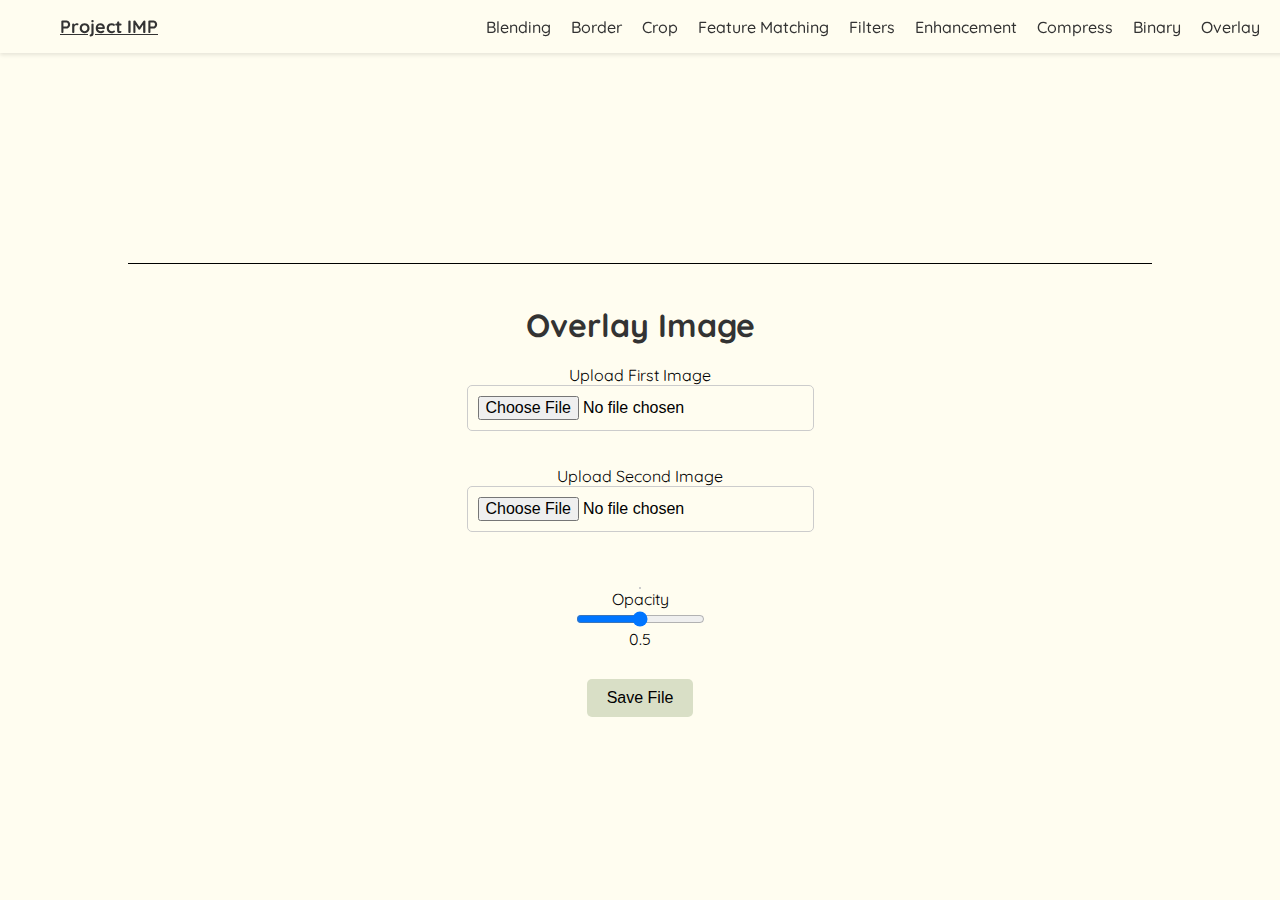
<file: project_imp/templates/overlay.html>
<!DOCTYPE html>
<html lang="en">
<head>
    <meta charset="UTF-8">
    <meta name="viewport" content="width=device-width, initial-scale=1.0">
    <title>Image Overlay</title>
    <link rel="preconnect" href="https://fonts.googleapis.com">
    <link rel="preconnect" href="https://fonts.gstatic.com" crossorigin>
    <link href="https://fonts.googleapis.com/css2?family=Quicksand:wght@300..700&display=swap" rel="stylesheet">
    <style>
        header {
            background-color: #fffdf0;
            padding: 15px 20px;
            position: fixed;
            top: 0;
            left: 0;
            width: 100%;
            box-shadow: 0 2px 4px rgba(0, 0, 0, 0.1);
            z-index: 1000;
        }

        nav {
            display: flex;
            justify-content: space-between;
            align-items: center;
            max-width: 1200px;
            margin: 0 auto;
        }

        .nav-links {
            display: flex;
            gap: 20px;
            list-style: none;
            padding: 0;
            margin: 0;
        }

        .nav-links a {
            text-decoration: none;
            color: #333;
            font-weight: 500;
            font-family: "Quicksand", serif;
            font-size: 16px;
            transition: color 0.3s ease;
        }

        .nav-links a:hover {
            color: #735e59;
        }

        #imp {
            font-weight: bold;
            font-size: 18px;
            color: #333;
        }

        .separator-line {
            width: 80%;
            margin: 80px auto 20px auto;
            height: 1px;
            background-color: black;
        }

        button {
            background-color: #d9dfc6;
            color: black;
            border: none;
            padding: 10px 20px;
            border-radius: 5px;
            font-size: 16px;
            cursor: pointer;
            margin-top: 10px;
        }

        button:hover {
            background-color: #735e59;
        }

        body {
            font-family: "Quicksand", Arial, sans-serif;
            background-color: #fffdf0;
            margin: 0;
            padding: 0;
            display: flex;
            flex-direction: column;
            height: 100vh;
            justify-content: center;
            align-items: center;
        }

        h1 {
            color: #333;
            margin-bottom: 20px;
        }

        input[type="file"] {
            width: 100%;
            padding: 10px;
            margin-bottom: 15px;
            border: 1px solid #ccc;
            border-radius: 5px;
            font-size: 16px;
        }

        .image-preview-container {
            max-width: 50%; 
            max-height: 50%; 
            overflow: hidden;
            margin-top: 20px;
            position: relative;
            border: 1px solid #ccc;
            overflow: auto; 
        }

        #image1 {
            width: 100%;
            height: auto;
            object-fit: contain;
        }

        #image2 {
            position: absolute;
            top: 0;
            left: 0;
            width: 100px;
            height: auto;
            object-fit: contain;
            opacity: 0.5;
            cursor: move;
            z-index: 1;
        }

        .resize-handle {
            position: absolute;
            width: 10px;
            height: 10px;
            background-color: red;
            bottom: -5px;
            right: -5px;
            cursor: se-resize;
        }

        main {
            display: flex;
            flex-direction: column;
            align-items: center;
            justify-content: center;
            flex: 1;
        }

        form {
            display: flex;
            flex-direction: column;
            justify-content: center;
            align-items: center;
        }
        #image2-container {
            position: absolute;
            cursor: move;
            z-index: 1;
        }
    </style>
</head>
<body>
    <header>
        <nav>
            <a id="imp" href="/">Project IMP</a>
            <ul class="nav-links">
                <li><a href="/blending">Blending</a></li>
                <li><a href="/uploads">Border</a></li>
                <li><a href="/crop">Crop</a></li>
                <li><a href="/feature_matching">Feature Matching</a></li>
                <li><a href="/filters">Filters</a></li>
                <li><a href="/enhancement">Enhancement</a></li>
                <li><a href="/compress">Compress</a></li>
                <li><a href="/binary">Binary</a></li>
                <li><a href="/overlay">Overlay</a></li>
            </ul>
        </nav>
    </header>
    <div class="separator-line"></div>

    <h1>Overlay Image</h1>
    <form id="overlayForm">
        <label for="file1">Upload First Image</label>
        <input type="file" name="file1" id="file1" accept="image/*" required onchange="previewImage(event, 'image1')"><br>
        <label for="file2">Upload Second Image</label>
        <input type="file" name="file2" id="file2" accept="image/*" required onchange="previewImage(event, 'image2')"><br>

        <div id="imagePreview1" class="image-preview-container" style="position: relative; overflow: visible;">
            <img id="image1" class="image-preview" style="display: none;" />
            <div id="image2-container" style="display: none;">
                <img id="image2" class="image-preview" />
                <div class="resize-handle"></div>
            </div>
        </div>

        <label for="alpha">Opacity</label>
        <input type="range" name="opacity" id="opacity" min="0" max="1" step="0.1" value="0.5">
        <span id="opacityValue">0.5</span><br>

        <button type="button" id="saveBtn">Save File</button>
    </form>

    <script>
        const opacitySlider = document.getElementById('opacity');
        const opacityValue = document.getElementById('opacityValue');
        const saveBtn = document.getElementById('saveBtn');
        const image2Container = document.getElementById('image2-container');
        const image2 = document.getElementById('image2');
        const resizeHandle = document.querySelector('.resize-handle');

        let isDragging = false;
        let isResizing = false;
        let startX, startY;
        let startWidth, startHeight;

        opacitySlider.addEventListener('input', () => {
            opacityValue.textContent = opacitySlider.value;
            image2.style.opacity = opacitySlider.value;
        });

        function previewImage(event, imageId) {
            const file = event.target.files[0];
            const reader = new FileReader();
            reader.onload = function (e) {
                const img = document.getElementById(imageId);
                img.src = e.target.result;
                img.style.display = 'block';
                if (imageId === 'image2') {
                    image2Container.style.display = 'block';
                }
            };
            reader.readAsDataURL(file);
        }

        image2Container.addEventListener('mousedown', (e) => {
    console.log("Mouse down detected on image2-container"); // Debug
    if (e.target === resizeHandle) {
        isResizing = true;
        startX = e.clientX;
        startY = e.clientY;
        startWidth = image2.offsetWidth;
        startHeight = image2.offsetHeight;
    } else {
        isDragging = true;
        startX = e.clientX - image2Container.offsetLeft;
        startY = e.clientY - image2Container.offsetTop;
    }
});


window.addEventListener('mousemove', (e) => {
    if (isDragging) {
        const newX = e.clientX - startX;
        const newY = e.clientY - startY;

        image2Container.style.left = `${newX}px`;
        image2Container.style.top = `${newY}px`;
    } else if (isResizing) {
        const newWidth = startWidth + (e.clientX - startX);
        const newHeight = startHeight + (e.clientY - startY);

        image2.style.width = `${newWidth}px`;
        image2.style.height = `${newHeight}px`;
    }
});


        window.addEventListener('mouseup', () => {
            isDragging = false;
            isResizing = false;
        });

        saveBtn.addEventListener('click', () => {
    const image1 = document.getElementById('image1');
    const opacity = parseFloat(opacitySlider.value);

    // Create a canvas and get its context
    const canvas = document.createElement('canvas');
    const ctx = canvas.getContext('2d');

    // Set the canvas size based on the displayed size of image1
    canvas.width = image1.width;
    canvas.height = image1.height;

    // Draw the first image on the canvas
    ctx.drawImage(image1, 0, 0, image1.width, image1.height);

    // Set the opacity and draw the second image
    ctx.globalAlpha = opacity;

    // Use the displayed size of image2 and its position relative to image1
    const offsetX = image2Container.offsetLeft;
    const offsetY = image2Container.offsetTop;
    const image2Width = image2.width;
    const image2Height = image2.height;

    // Draw the second image with the updated position and size
    ctx.drawImage(image2, offsetX, offsetY, image2Width, image2Height);

    // Create a link to download the image
    const link = document.createElement('a');
    link.download = 'overlay_image.png';
    link.href = canvas.toDataURL('image/png');
    link.click();
});

    </script>
</body>
</html>
</file>
